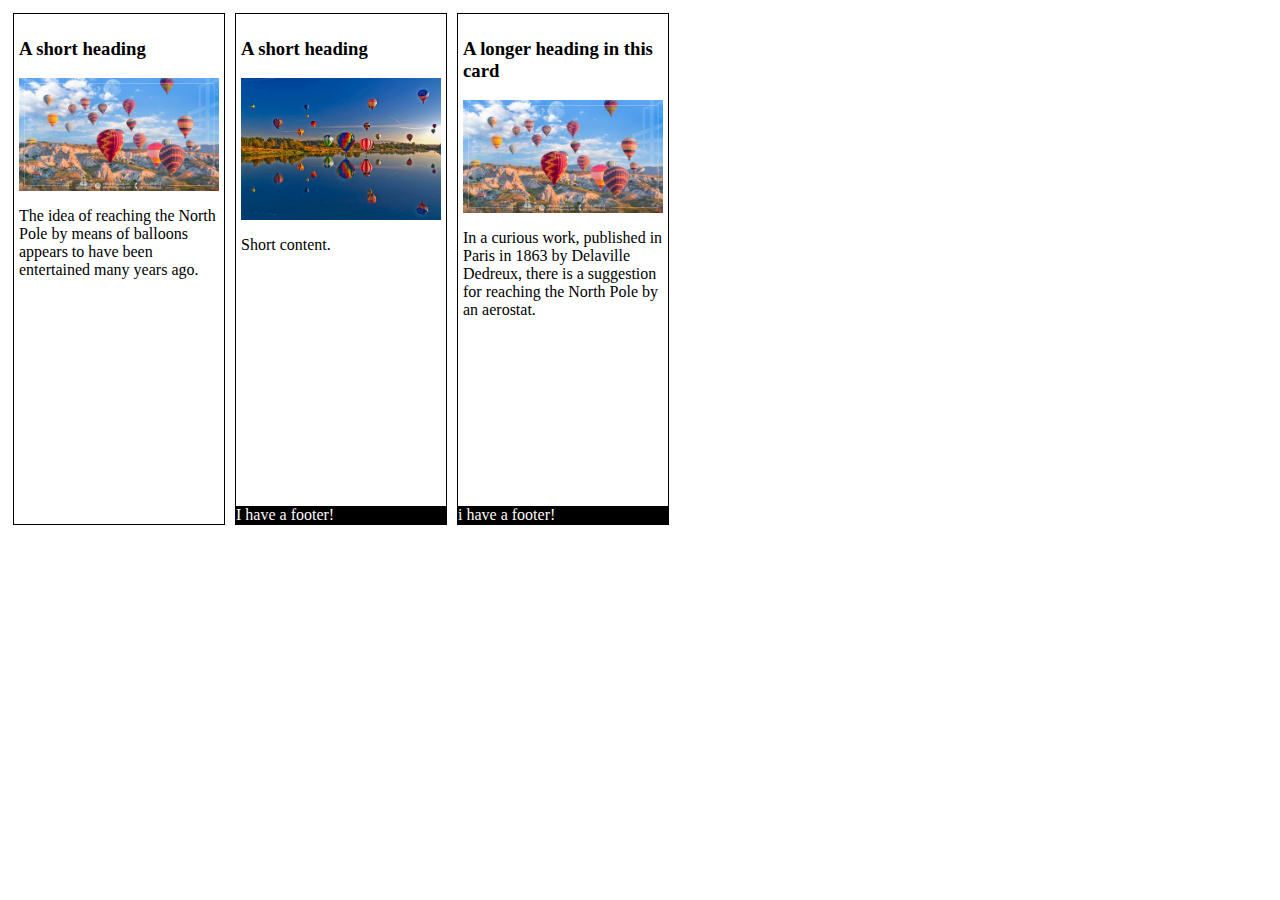
<file: index.html>
<!DOCTYPE html>
<html lang="en">
<head>
    <meta charset="UTF-8">
    <meta name="viewport" content="width=device-width, initial-scale=1.0">
    <title>task 2 css</title>
    <link rel="stylesheet" href="task1.css">
</head>
<body>
    <div class="container"> 
        <div class="p1">

        <h3>A short heading </h3>
        <img src="OIP.jpeg"></img>
        <p>The idea of reaching the North Pole by means of balloons appears to have been entertained many years ago.</p>
        
    
    </div>
    
    <div class="p2">
        
        <h3>A short heading </h3>
        <img src="R.png"></img>
        <p>Short content.</p>
        <footer>I have a footer!</footer>
        
    </div>
    
    <div class="p3">
    
        <h3>A longer heading in this card </h3>
        <img src="OIP.jpeg"></img>
        <p>In a curious work, published in Paris in 1863 by Delaville Dedreux, there is a suggestion for reaching the North Pole by an aerostat.</p>
        <footer >i have a footer!</footer>
    </div>
       </div>
   
</body>
</html>
</file>
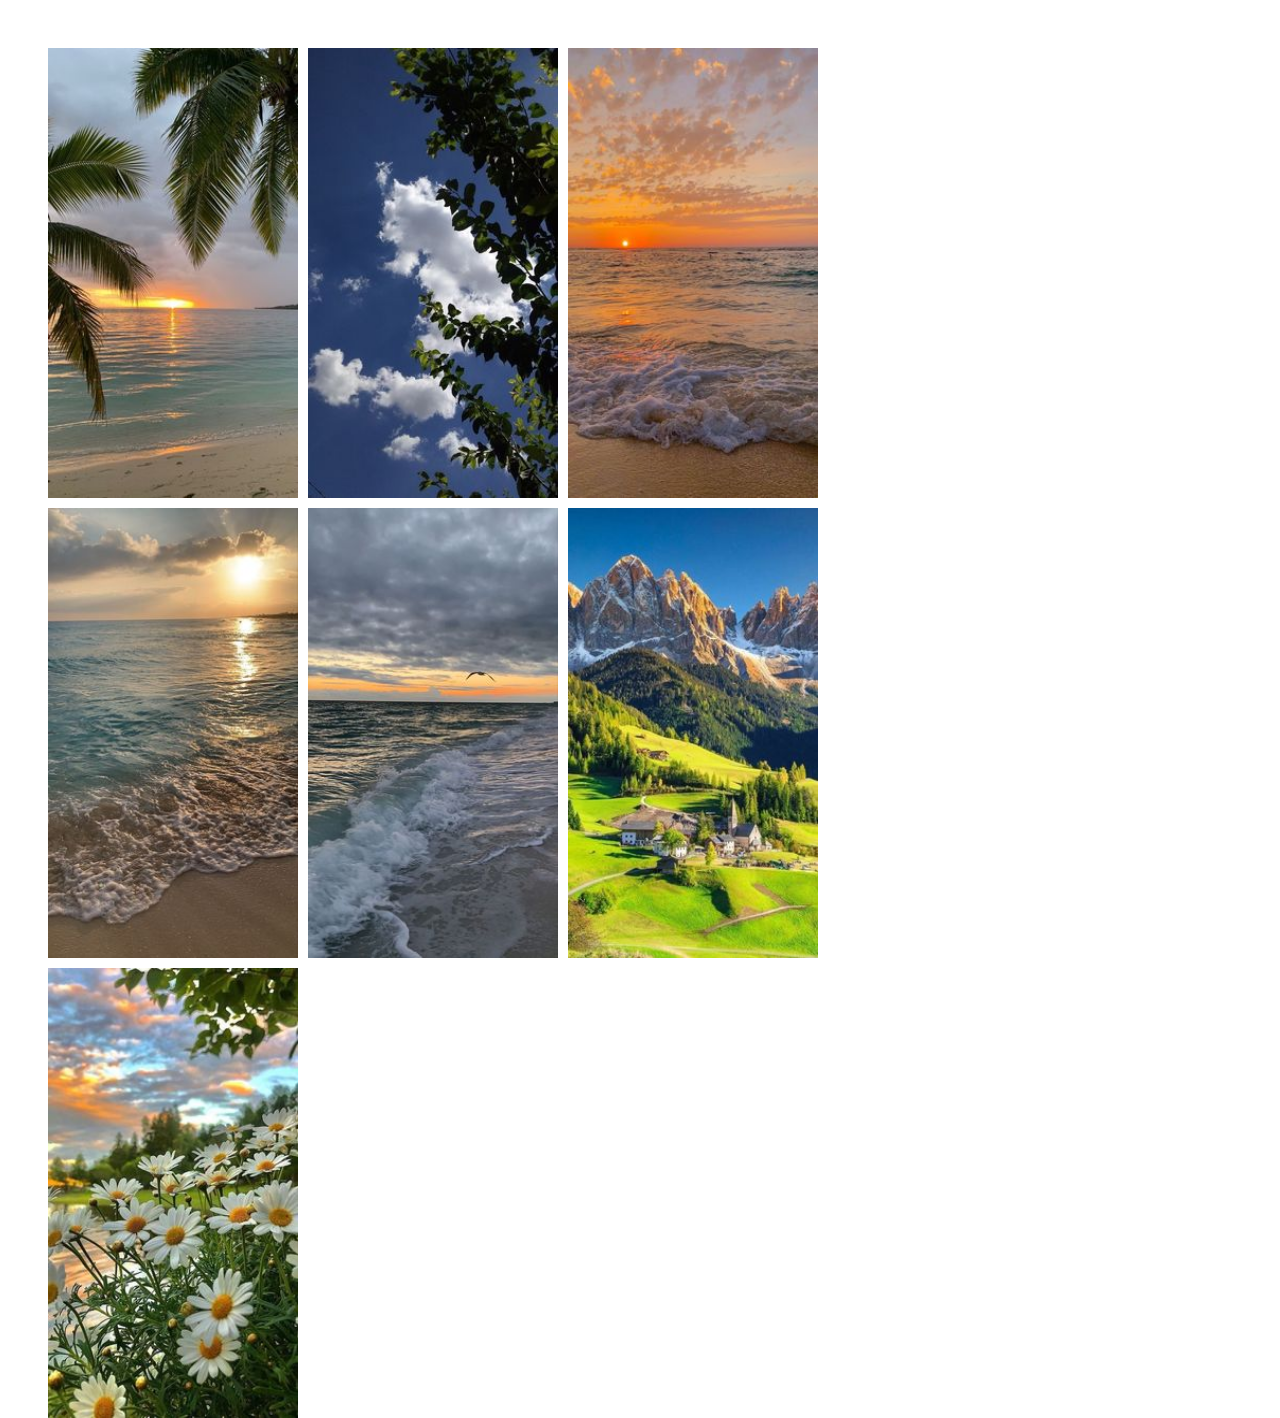
<file: index=2.html>
<!DOCTYPE html>
<html lang="en">
<head>
    <meta charset="UTF-8">
    <meta name="viewport" content="width=device-width, initial-scale=1.0">
    <title>task2</title>
    <link rel="stylesheet" href="task2.css">
</head>
<body>
    <div class="container">

    <img class="ss" src="738f7354a0c85808352b4b1254c8071f.jpg">
    <img class="ss" src="2638c0968866d5f59408a9c22d79ecb7.jpg">
    <img class="ss" src="9250777ab552037308afea15cf2e2f58.jpg">
    <img class="ss" src="a4e6b76a678e6f3a64581819a0a94d7e.jpg">
    <img class="ss" src="ae4507f5dcb267fe7aaabc7160c16d2e.jpg">
    <img class="ss"src="d9ec9af8a58c32b3923da2ec0f2503e5.jpg">
    <img class="ss"src="fccdd2c19e073d4552b3e3ec3f057b2c.jpg">
    </div>
</body>
</html>
</file>
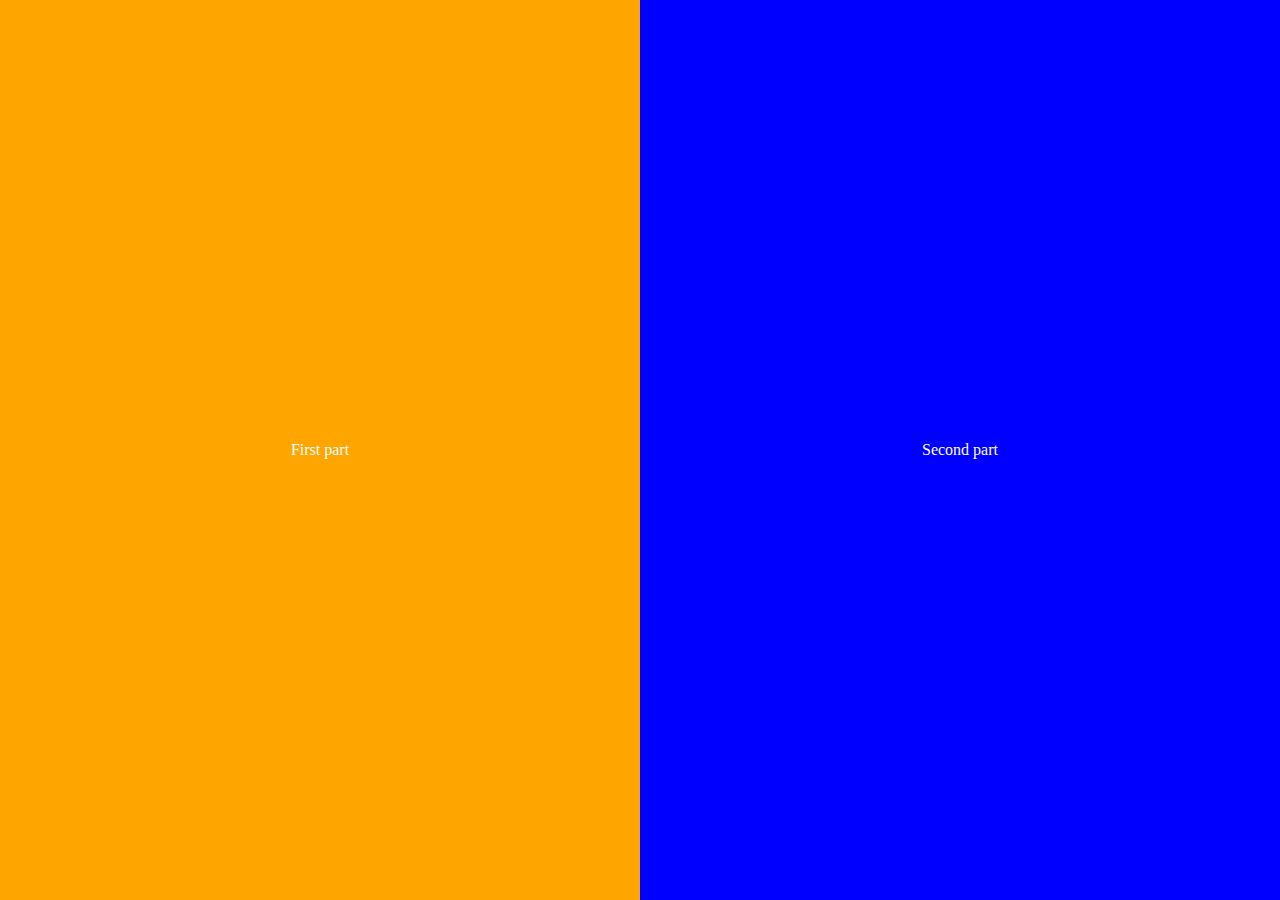
<file: task3.html>
<!DOCTYPE html>
<html lang="en">
<head>
    <meta charset="UTF-8">
    <meta name="viewport" content="width=device-width, initial-scale=1.0">
    <title>task3</title>
    <link rel="stylesheet" href="task33.css">
</head>
<body> 
    <span class="first">First part</span>
    <span class="second">Second part</span>
</body>
</html>
</file>
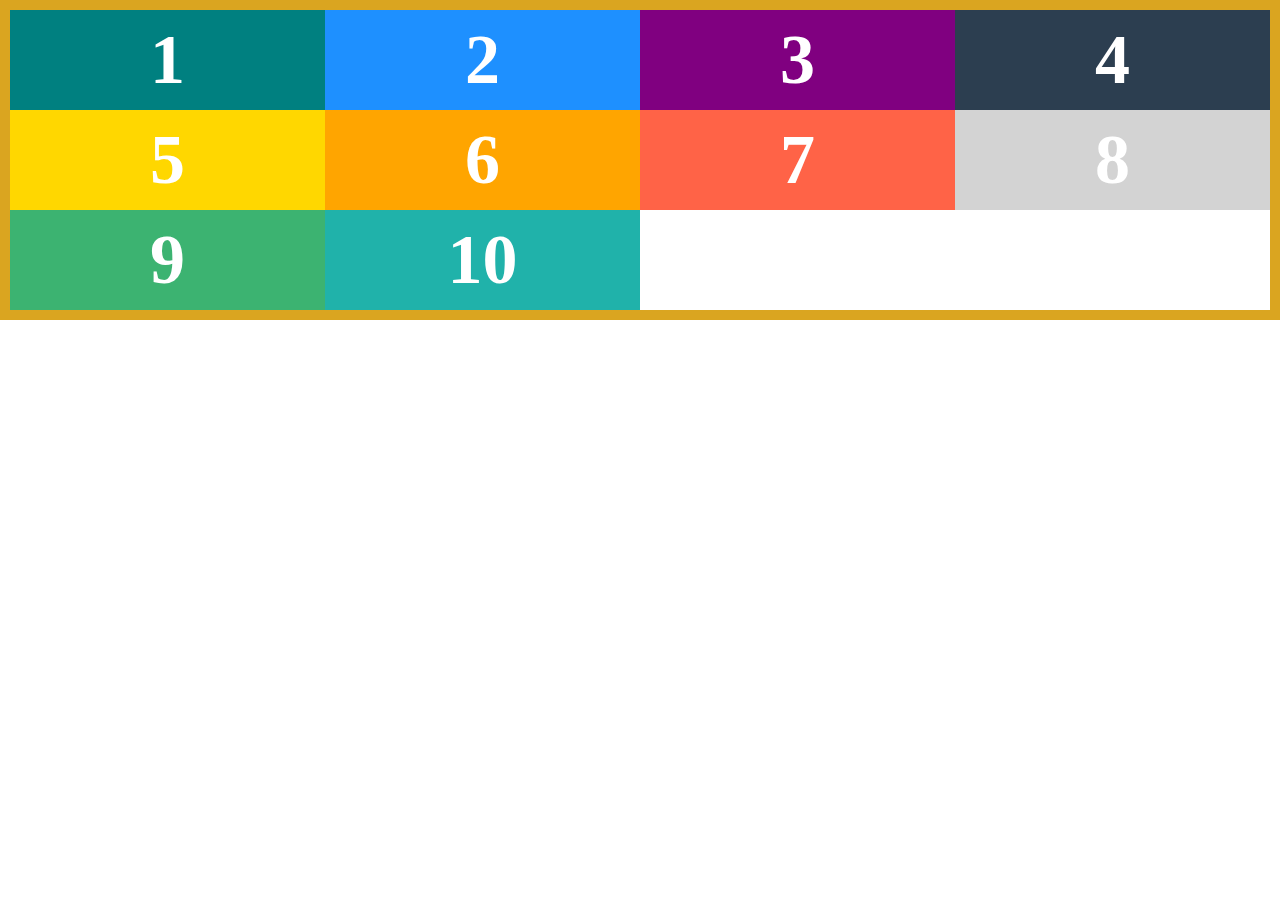
<file: task4.html>
<!DOCTYPE html>
<html lang="en">
<head>
    <meta charset="UTF-8">
    <meta name="viewport" content="width=device-width, initial-scale=1.0">
    <title>task 4</title>
    <link rel="stylesheet" href="task4.css">
</head>
<body>
    <div class="container">
        <h1 class="box box1">1</h1>
        <h1 class="box box2">2</h1>
        <h1 class="box box3">3</h1>
        <h1 class="box box4">4</h1>
        <h1 class="box box5">5</h1>
        <h1 class="box box6">6</h1>
        <h1 class="box box7">7</h1>
        <h1 class="box box8">8</h1>
        <h1 class="box box9">9</h1>
        <h1 class="box box10">10</h1>



</body> 
</html>
</file>
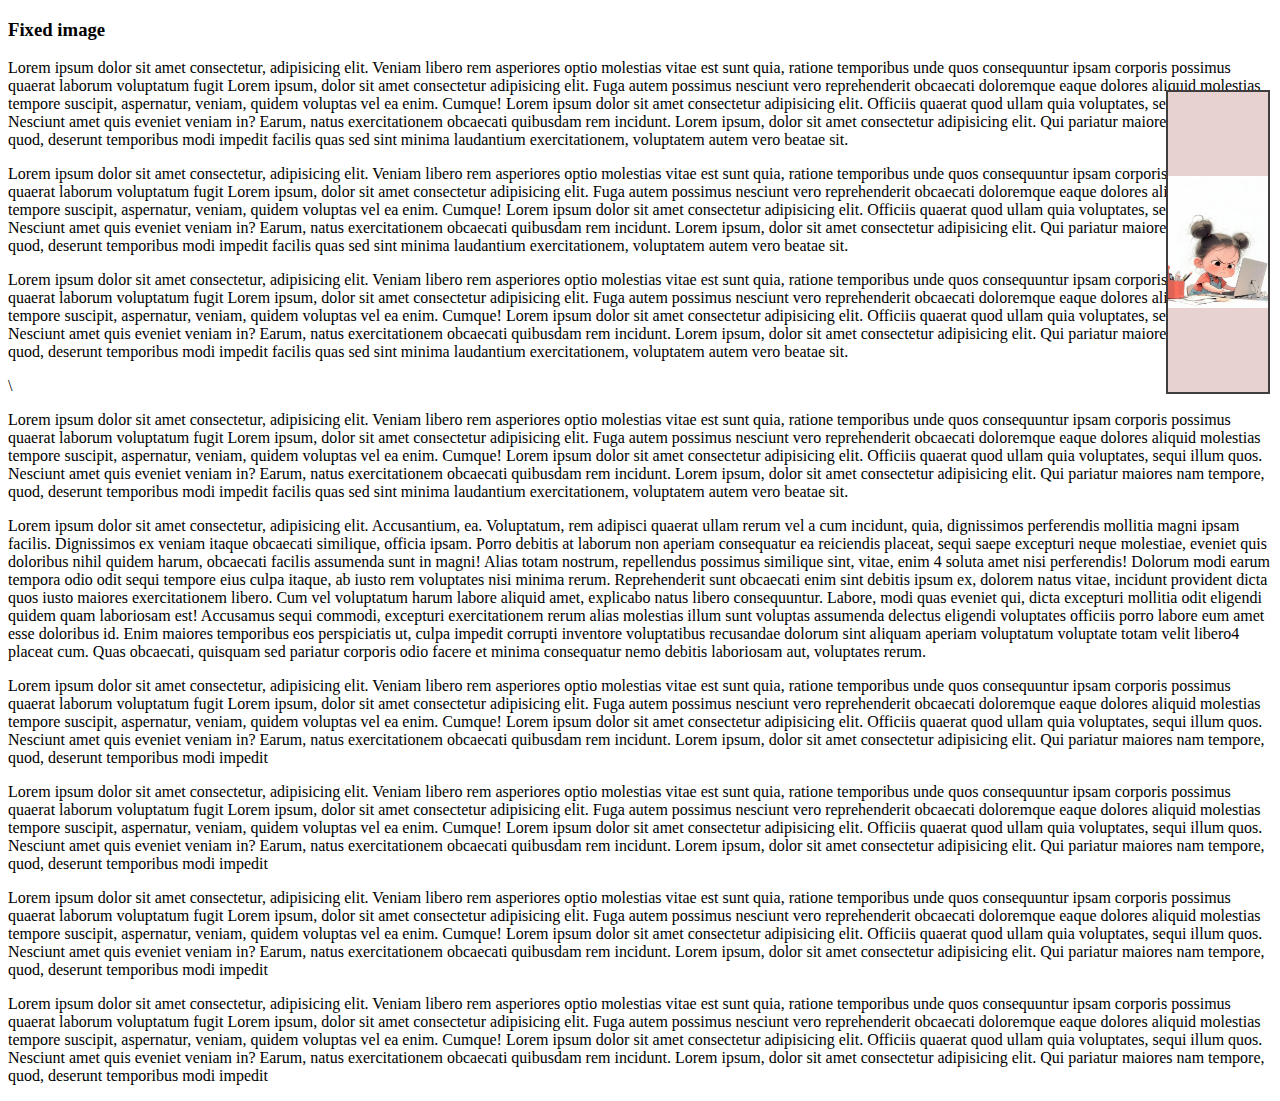
<file: task6.html>
<!DOCTYPE html>
<html lang="en">
<head>
    <meta charset="UTF-8">
    <meta name="viewport" content="width=device-width, initial-scale=1.0">
    <title>task6</title>
    <link rel="stylesheet" href="task6.css">
</head>
<body>
  <div class="fix">

    <img src="7b0c679cb89fdefa82fb6808c6aa32b0.jpg">
  </div>
  <div class="container">
    <h3>Fixed image</h3>
    <p>Lorem ipsum dolor sit amet consectetur, adipisicing elit. Veniam libero rem asperiores optio molestias vitae est
         sunt quia, ratione temporibus unde quos consequuntur ipsam corporis possimus quaerat laborum voluptatum fugit Lorem ipsum, dolor sit amet consectetur adipisicing elit. Fuga autem possimus nesciunt vero 
         reprehenderit obcaecati doloremque eaque dolores aliquid molestias tempore suscipit, aspernatur, veniam, quidem voluptas vel ea enim. Cumque! Lorem ipsum dolor sit amet consectetur adipisicing elit. Officiis quaerat quod ullam quia voluptates,
          sequi illum quos. Nesciunt amet quis eveniet veniam in? Earum, natus exercitationem obcaecati quibusdam rem incidunt. Lorem ipsum, dolor sit amet consectetur adipisicing elit. Qui pariatur maiores nam tempore, quod, deserunt temporibus modi impedit
           facilis quas sed sint minima laudantium exercitationem, voluptatem autem vero beatae sit.</p>
    <p>Lorem ipsum dolor sit amet consectetur, adipisicing elit. Veniam libero rem asperiores optio molestias vitae est
            sunt quia, ratione temporibus unde quos consequuntur ipsam corporis possimus quaerat laborum voluptatum fugit Lorem ipsum, dolor sit amet consectetur adipisicing elit. Fuga autem possimus nesciunt vero 
            reprehenderit obcaecati doloremque eaque dolores aliquid molestias tempore suscipit, aspernatur, veniam, quidem voluptas vel ea enim. Cumque! Lorem ipsum dolor sit amet consectetur adipisicing elit. Officiis quaerat quod ullam quia voluptates,
             sequi illum quos. Nesciunt amet quis eveniet veniam in? Earum, natus exercitationem obcaecati quibusdam rem incidunt. Lorem ipsum, dolor sit amet consectetur adipisicing elit. Qui pariatur maiores nam tempore, quod, deserunt temporibus modi impedit
              facilis quas sed sint minima laudantium exercitationem, voluptatem autem vero beatae sit.</p>
    <p>Lorem ipsum dolor sit amet consectetur, adipisicing elit. Veniam libero rem asperiores optio molestias vitae est
                sunt quia, ratione temporibus unde quos consequuntur ipsam corporis possimus quaerat laborum voluptatum fugit Lorem ipsum, dolor sit amet consectetur adipisicing elit. Fuga autem possimus nesciunt vero 
                reprehenderit obcaecati doloremque eaque dolores aliquid molestias tempore suscipit, aspernatur, veniam, quidem voluptas vel ea enim. Cumque! Lorem ipsum dolor sit amet consectetur adipisicing elit. Officiis quaerat quod ullam quia voluptates,
                 sequi illum quos. Nesciunt amet quis eveniet veniam in? Earum, natus exercitationem obcaecati quibusdam rem incidunt. Lorem ipsum, dolor sit amet consectetur adipisicing elit. Qui pariatur maiores nam tempore, quod, deserunt temporibus modi impedit
                  facilis quas sed sint minima laudantium exercitationem, voluptatem autem vero beatae sit.</p>\ 
    <p>Lorem ipsum dolor sit amet consectetur, adipisicing elit. Veniam libero rem asperiores optio molestias vitae est
                    sunt quia, ratione temporibus unde quos consequuntur ipsam corporis possimus quaerat laborum voluptatum fugit Lorem ipsum, dolor sit amet consectetur adipisicing elit. Fuga autem possimus nesciunt vero 
                    reprehenderit obcaecati doloremque eaque dolores aliquid molestias tempore suscipit, aspernatur, veniam, quidem voluptas vel ea enim. Cumque! Lorem ipsum dolor sit amet consectetur adipisicing elit. Officiis quaerat quod ullam quia voluptates,
                     sequi illum quos. Nesciunt amet quis eveniet veniam in? Earum, natus exercitationem obcaecati quibusdam rem incidunt. Lorem ipsum, dolor sit amet consectetur adipisicing elit. Qui pariatur maiores nam tempore, quod, deserunt temporibus modi impedit
                      facilis quas sed sint minima laudantium exercitationem, voluptatem autem vero beatae sit.</p>
     <p>Lorem ipsum dolor sit amet consectetur, adipisicing elit. Accusantium, ea. Voluptatum, rem adipisci quaerat ullam rerum vel a cum incidunt, quia, dignissimos perferendis mollitia magni ipsam facilis. Dignissimos ex veniam itaque obcaecati similique, officia ipsam.
       Porro debitis at laborum non aperiam consequatur ea reiciendis placeat, sequi saepe excepturi neque molestiae, eveniet quis doloribus nihil quidem harum, obcaecati facilis assumenda sunt in magni! Alias totam nostrum, repellendus possimus similique sint, vitae, enim
       4 soluta amet nisi perferendis! Dolorum modi earum tempora odio odit sequi tempore eius culpa itaque, ab iusto rem voluptates nisi minima rerum. Reprehenderit sunt obcaecati enim sint debitis ipsum ex, dolorem natus vitae, incidunt provident dicta quos iusto maiores 
       exercitationem libero. Cum vel voluptatum harum labore aliquid amet, explicabo natus libero consequuntur. Labore, modi quas eveniet qui, dicta excepturi mollitia odit eligendi quidem quam laboriosam est! Accusamus sequi commodi, excepturi exercitationem rerum alias molestias 
       illum sunt voluptas assumenda delectus eligendi voluptates officiis porro labore eum amet esse doloribus id. Enim maiores temporibus eos perspiciatis ut, culpa impedit corrupti inventore voluptatibus recusandae dolorum sint aliquam aperiam voluptatum voluptate totam velit libero4
        placeat cum. Quas obcaecati, quisquam sed pariatur corporis odio facere et minima consequatur nemo debitis laboriosam aut, voluptates rerum.</p>                     
        <p>Lorem ipsum dolor sit amet consectetur, adipisicing elit. Veniam libero rem asperiores optio molestias vitae est
          sunt quia, ratione temporibus unde quos consequuntur ipsam corporis possimus quaerat laborum voluptatum fugit Lorem ipsum, dolor sit amet consectetur adipisicing elit. Fuga autem possimus nesciunt vero 
          reprehenderit obcaecati doloremque eaque dolores aliquid molestias tempore suscipit, aspernatur, veniam, quidem voluptas vel ea enim. Cumque! Lorem ipsum dolor sit amet consectetur adipisicing elit. Officiis quaerat quod ullam quia voluptates,
           sequi illum quos. Nesciunt amet quis eveniet veniam in? Earum, natus exercitationem obcaecati quibusdam rem incidunt. Lorem ipsum, dolor sit amet consectetur adipisicing elit. Qui pariatur maiores nam tempore, quod, deserunt temporibus modi impedit</p>
           <p>Lorem ipsum dolor sit amet consectetur, adipisicing elit. Veniam libero rem asperiores optio molestias vitae est
            sunt quia, ratione temporibus unde quos consequuntur ipsam corporis possimus quaerat laborum voluptatum fugit Lorem ipsum, dolor sit amet consectetur adipisicing elit. Fuga autem possimus nesciunt vero 
            reprehenderit obcaecati doloremque eaque dolores aliquid molestias tempore suscipit, aspernatur, veniam, quidem voluptas vel ea enim. Cumque! Lorem ipsum dolor sit amet consectetur adipisicing elit. Officiis quaerat quod ullam quia voluptates,
             sequi illum quos. Nesciunt amet quis eveniet veniam in? Earum, natus exercitationem obcaecati quibusdam rem incidunt. Lorem ipsum, dolor sit amet consectetur adipisicing elit. Qui pariatur maiores nam tempore, quod, deserunt temporibus modi impedit</p>
  
             <p>Lorem ipsum dolor sit amet consectetur, adipisicing elit. Veniam libero rem asperiores optio molestias vitae est
              sunt quia, ratione temporibus unde quos consequuntur ipsam corporis possimus quaerat laborum voluptatum fugit Lorem ipsum, dolor sit amet consectetur adipisicing elit. Fuga autem possimus nesciunt vero 
              reprehenderit obcaecati doloremque eaque dolores aliquid molestias tempore suscipit, aspernatur, veniam, quidem voluptas vel ea enim. Cumque! Lorem ipsum dolor sit amet consectetur adipisicing elit. Officiis quaerat quod ullam quia voluptates,
               sequi illum quos. Nesciunt amet quis eveniet veniam in? Earum, natus exercitationem obcaecati quibusdam rem incidunt. Lorem ipsum, dolor sit amet consectetur adipisicing elit. Qui pariatur maiores nam tempore, quod, deserunt temporibus modi impedit</p>
  
               <p>Lorem ipsum dolor sit amet consectetur, adipisicing elit. Veniam libero rem asperiores optio molestias vitae est
                sunt quia, ratione temporibus unde quos consequuntur ipsam corporis possimus quaerat laborum voluptatum fugit Lorem ipsum, dolor sit amet consectetur adipisicing elit. Fuga autem possimus nesciunt vero 
                reprehenderit obcaecati doloremque eaque dolores aliquid molestias tempore suscipit, aspernatur, veniam, quidem voluptas vel ea enim. Cumque! Lorem ipsum dolor sit amet consectetur adipisicing elit. Officiis quaerat quod ullam quia voluptates,
                 sequi illum quos. Nesciunt amet quis eveniet veniam in? Earum, natus exercitationem obcaecati quibusdam rem incidunt. Lorem ipsum, dolor sit amet consectetur adipisicing elit. Qui pariatur maiores nam tempore, quod, deserunt temporibus modi impedit</p>
  
  
      </div>
                     
 

</body>
</html>
</file>
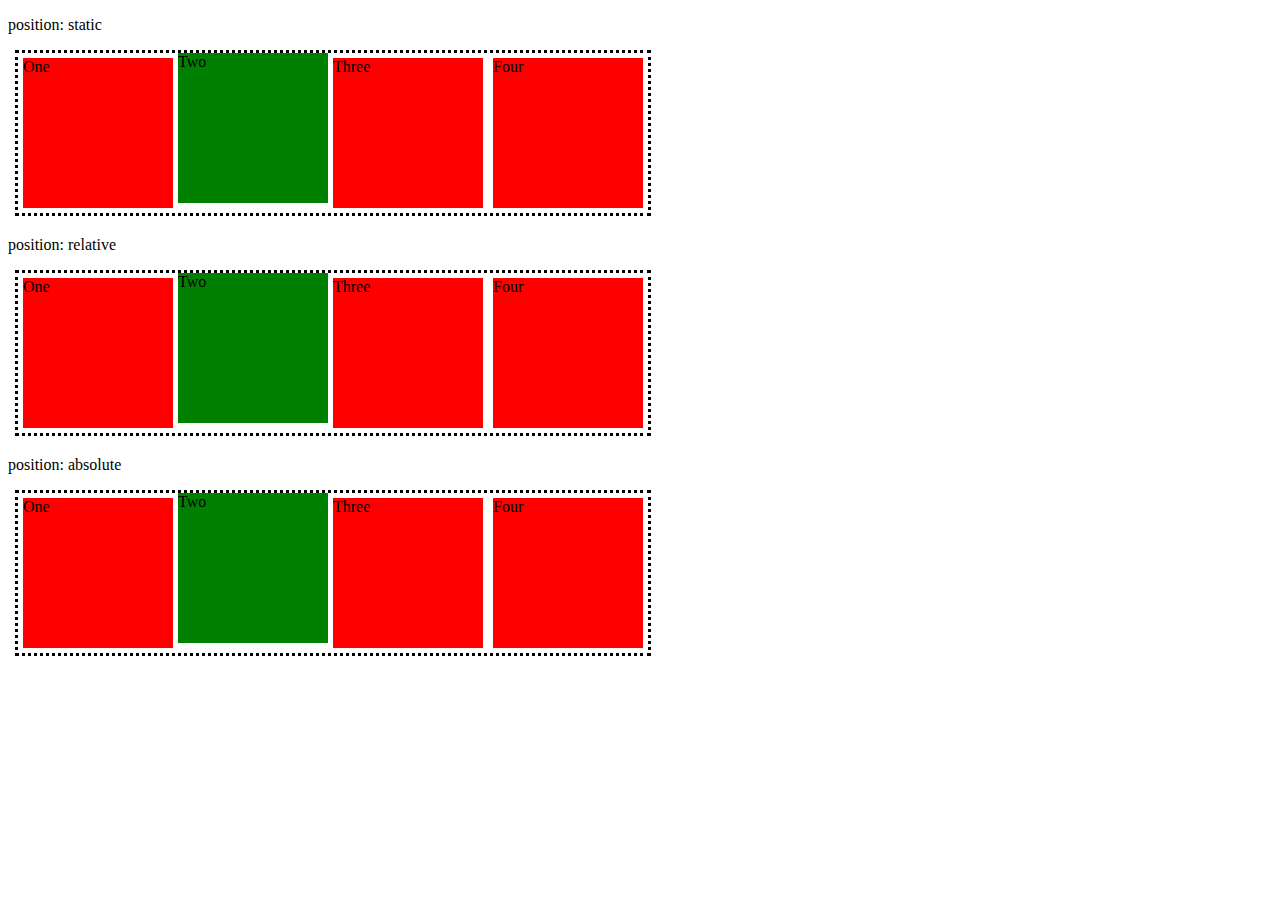
<file: task7.html>
<!DOCTYPE html>
<html lang="en">
<head>
    <meta charset="UTF-8">
    <meta name="viewport" content="width=device-width, initial-scale=1.0">
    <title>task 7</title>
    <link rel="stylesheet" href="task7.css">
</head>
<body>
    
<p>position: static</p>


<div class="static">
<span id="one">One</span>
<span id="two">Two</span>
<span id="three">Three</span>
<span id="four">Four</span>

    </div>
    <p>position: relative</p>


<div class="relative">
<span id="one">One</span>
<span id="two">Two</span>
<span id="three">Three</span>
<span id="four">Four</span>

    </div>
    <p>position: absolute</p>


<div class="absolute">
<span id="one">One</span>
<span id="two">Two</span>
<span id="three">Three</span>
<span id="four">Four</span>

    </div>
</body>
</html>
</file>
<file: task1.css>
.container{
    display: flex;
}


.p1{
    display: flex;
    border:1px solid black;
    
    flex-direction: column;
    width: 200px;
    height: 500px;
    padding: 5px;
    margin: 5px;
}
.p2{
    display: flex;
    flex-direction: column;
   
    width: 200px;
    height: 500px;
    padding: 5px;
    margin: 5px;
    border:1px solid black;
    position: relative;
    

}
.p3{
    display: flex;
    flex-direction: column;
    width: 200px;
    height: 500px;
    padding: 5px;
    margin: 5px;
    border:1px solid black;
    position: relative;
    
}
footer{
    color: #fff9f9;
    background-color: black;
    position:absolute;
    bottom:0;
    width: 100%;
    left: 0;
    
   
}
</file>
<file: task2.css>
.container{
    
    display: grid;
    grid-template-columns:repeat(3,1fr);
    grid-template-rows:repeat(3,1fr);
    gap: 10px;
    width: 250px;
    height: 500px;
    padding: 40px;
}

.ss{
    height: 450px;
    width:250px
}
</file>
<file: task33.css>
* {
    margin: 0;
    padding: 0;
    
}

body {
    height: 100vh;
    display: flex;
    justify-content: center;
    align-items: center;
}



.first{
    background-color: orange;
    color: white;
    display: flex;
    height: 100%;
    width: 100%;
    justify-content: center;
    align-items: center;
}
.second{
    
    background-color: blue;
    color: white;
    display: flex;
    height: 100%;
    width: 100%;
    justify-content: center;
    align-items: center;

}


.first .second{
   
}
</file>
<file: task4.css>
* {
    margin: 0;
    padding: 0;
    box-sizing: border-box;
}


.container{
    display: flex;
    flex-wrap: wrap;
    width: 100%;
    max-width: auto;
    border: 10px solid goldenrod;
}
  


.box {
    width: 25%;
    height: 100px;
    display: flex;
    justify-content: center;
    align-items: center;
    font-size: 70px;
    color: white;
    font-weight: bold;
}




.box1 { background-color: teal; }
.box2 { background-color: dodgerblue; }
.box3 { background-color: purple; }
.box4 { background-color: #2C3E50; }
.box5 { background-color: gold; }
.box6 { background-color: orange; }
.box7 { background-color: tomato; }
.box8 { background-color: lightgray; }
.box9 { background-color: mediumseagreen; }
.box10 { background-color: lightseagreen; }
</file>
<file: task6.css>
.fix{
    position: fixed;
    top: 10%;
    right: 10px;
    width: 100px;
    height: 300px;
    background-color: rgb(232, 209, 209);
    border: 2px solid rgb(63, 61, 61);
    display: flex;

    align-items: center;
    overflow: hidden;
}
 img{
    width: 100%;
    height: auto;

 }
</file>
<file: task7.css>
.static , .absolute , .relative{
    border: dotted;
    width: fit-content;
    display: flex;
    margin: 7px;
    flex-direction: row;
    margin-bottom: 20px;

}


#one, #three,#four {
   
    display: inline-block;
 background-color: red;
 width: 150px;
 height: 150px;
 margin: 5px;
 
}
#two{
  
    background-color: green;
    height: 150px;
    width: 150px;
    position: static;
 
}
.relative #two {
    bottom:10px
  
}
</file>
